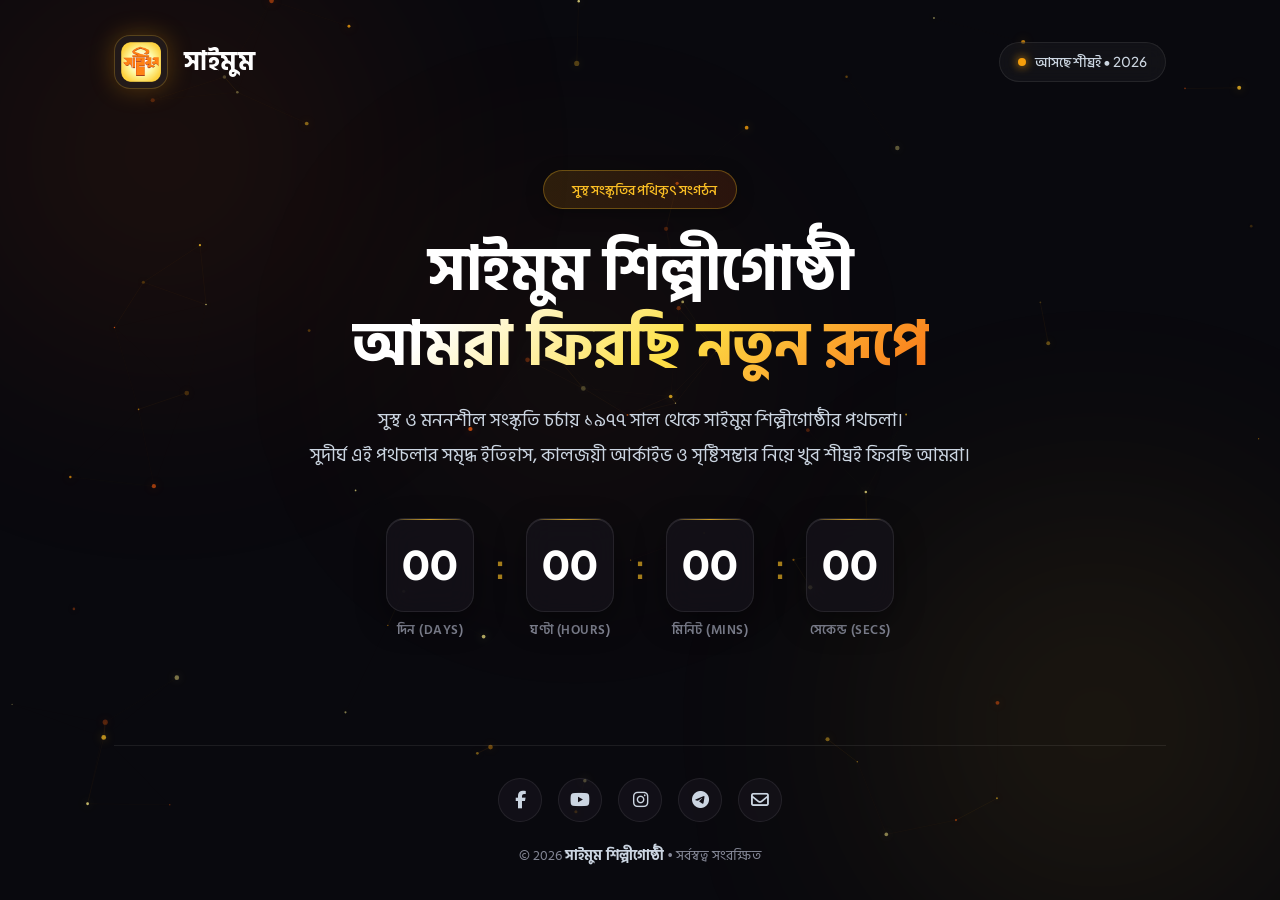
<file: index.html>
<!DOCTYPE html>
<html lang="bn">

<head>
    <meta charset="UTF-8">
    <meta name="viewport" content="width=device-width, initial-scale=1.0">
    <!-- Base URL & Auto-redirect to home on sub-paths -->
    <script>
        if (location.protocol !== 'file:') {
            document.write('<base href="/">');
            if (location.pathname !== '/' && location.pathname !== '') {
                window.location.replace('/');
            }
        }
    </script>
    <title>Saimum - সাইমুম | Coming Soon</title>
    <meta name="description"
        content="সুস্থ ও মননশীল সংস্কৃতি চর্চায় ১৯৭৭ সাল থেকে সাইমুম শিল্পীগোষ্ঠীর পথচলা। সমৃদ্ধ আর্কাইভ ও সৃষ্টিসম্ভার নিয়ে খুব শীঘ্রই ফিরছি আমরা।">
    <meta name="keywords" content="Saimum, সাইমুম, সাইমুম শিল্পীগোষ্ঠী, ইসলামিক সংস্কৃতি, Coming Soon, saimum.org">
    <meta property="og:title" content="সাইমুম শিল্পীগোষ্ঠী | Coming Soon">
    <meta property="og:description"
        content="সুস্থ ও মননশীল সংস্কৃতি চর্চায় ১৯৭৭ সাল থেকে সাইমুম শিল্পীগোষ্ঠীর পথচলা। সমৃদ্ধ আর্কাইভ নিয়ে শীঘ্রই ফিরছি আমরা।">
    <meta property="og:type" content="website">
    <meta property="og:url" content="https://saimum.org">

    <!-- Favicon -->
    <link rel="icon" type="image/png" href="assets/images/logo.png">

    <!-- Google Fonts -->
    <link rel="preconnect" href="https://fonts.googleapis.com">
    <link rel="preconnect" href="https://fonts.gstatic.com" crossorigin>
    <link
        href="https://fonts.googleapis.com/css2?family=Hind+Siliguri:wght@400;500;600;700&family=Outfit:wght@300;400;600;700;800&family=Plus+Jakarta+Sans:wght@400;500;600;700&display=swap"
        rel="stylesheet">

    <!-- Font Awesome Icons -->
    <link rel="stylesheet" href="https://cdnjs.cloudflare.com/ajax/libs/font-awesome/6.5.1/css/all.min.css">

    <link rel="stylesheet" href="assets/css/style.css">
</head>

<body>
    <!-- Background Animated Gradient & Particle Canvas -->
    <div class="ambient-glow glow-1"></div>
    <div class="ambient-glow glow-2"></div>
    <div class="ambient-glow glow-3"></div>
    <canvas id="particle-canvas"></canvas>

    <div class="wrapper">
        <!-- Navigation / Header -->
        <header class="header">
            <div class="brand">
                <div class="brand-logo-wrapper">
                    <img src="assets/images/logo.png" alt="সাইমুম লোগো" class="brand-logo-img">
                </div>
                <div class="brand-text">
                    <span class="brand-name">সাইমুম</span>
                </div>
            </div>

            <div class="header-status">
                <span class="pulse-dot"></span>
                <span class="status-label">আসছে শীঘ্রই • 2026</span>
            </div>
        </header>

        <!-- Main Content -->
        <main class="main-content">
            <!-- Hero Badge -->
            <div class="announcement-badge">
                <i class="fa-solid fa-sparkles"></i>
                <span>সুস্থ সংস্কৃতির পথিকৃৎ সংগঠন</span>
            </div>

            <!-- Title & Description -->
            <h1 class="hero-title">
                সাইমুম শিল্পীগোষ্ঠী<br>
                <span class="gradient-text">আমরা ফিরছি নতুন রূপে</span>
            </h1>

            <p class="hero-subtitle">
                সুস্থ ও মননশীল সংস্কৃতি চর্চায় ১৯৭৭ সাল থেকে সাইমুম শিল্পীগোষ্ঠীর পথচলা।<br>
                সুদীর্ঘ এই পথচলার সমৃদ্ধ ইতিহাস, কালজয়ী আর্কাইভ ও সৃষ্টিসম্ভার নিয়ে খুব শীঘ্রই ফিরছি আমরা।
            </p>

            <!-- Countdown Timer -->
            <div class="countdown-container" id="countdown">
                <div class="countdown-box">
                    <div class="time-card">
                        <span class="time-number" id="days">00</span>
                    </div>
                    <span class="time-label">দিন (Days)</span>
                </div>

                <div class="countdown-separator">:</div>

                <div class="countdown-box">
                    <div class="time-card">
                        <span class="time-number" id="hours">00</span>
                    </div>
                    <span class="time-label">ঘণ্টা (Hours)</span>
                </div>

                <div class="countdown-separator">:</div>

                <div class="countdown-box">
                    <div class="time-card">
                        <span class="time-number" id="minutes">00</span>
                    </div>
                    <span class="time-label">মিনিট (Mins)</span>
                </div>

                <div class="countdown-separator">:</div>

                <div class="countdown-box">
                    <div class="time-card">
                        <span class="time-number" id="seconds">00</span>
                    </div>
                    <span class="time-label">সেকেন্ড (Secs)</span>
                </div>
            </div>

        </main>

        <!-- Footer -->
        <footer class="footer">
            <div class="social-links">
                <a href="https://www.facebook.com/saimum1978" target="_blank" rel="noopener noreferrer"
                    class="social-btn" aria-label="Facebook">
                    <i class="fa-brands fa-facebook-f"></i>
                </a>
                <a href="https://www.youtube.com/c/saimumshilpigosthiofficial" target="_blank" rel="noopener noreferrer"
                    class="social-btn" aria-label="YouTube">
                    <i class="fa-brands fa-youtube"></i>
                </a>
                <a href="https://www.instagram.com/saimumshilpigosthi" target="_blank" rel="noopener noreferrer"
                    class="social-btn" aria-label="Instagram">
                    <i class="fa-brands fa-instagram"></i>
                </a>
                <a href="https://t.me/saimumshilpigosthi" target="_blank" rel="noopener noreferrer" class="social-btn"
                    aria-label="Telegram">
                    <i class="fa-brands fa-telegram"></i>
                </a>
                <a href="mailto:info@saimum.org" class="social-btn" aria-label="Email">
                    <i class="fa-regular fa-envelope"></i>
                </a>
            </div>

            <p class="copyright">
                &copy; <span id="current-year"></span> <strong>সাইমুম শিল্পীগোষ্ঠী</strong> • সর্বস্বত্ব সংরক্ষিত
            </p>
        </footer>
    </div>

    <script src="assets/js/script.js"></script>
</body>

</html>
</file>
<file: assets/css/style.css>
/* ==========================================================================
   Saimum.org - Official Brand Theme & Design System
   Based on Saimum's Golden-Yellow & Amber-Orange Calligraphic Identity
   ========================================================================== */

:root {
    --bg-dark: #09090e;
    --bg-card: rgba(22, 19, 28, 0.7);
    --bg-card-hover: rgba(35, 29, 45, 0.88);
    --border-glass: rgba(255, 255, 255, 0.08);
    --border-glass-glow: rgba(251, 191, 36, 0.35);

    /* Brand Colors derived from logo.png */
    --primary: #f59e0b;          /* Vibrant Golden Amber */
    --primary-light: #fbbf24;    /* Sunlit Yellow */
    --primary-glow: rgba(245, 158, 11, 0.45);
    --primary-orange: #ea580c;   /* Deep Warm Orange */
    --accent-orange: #f97316;    /* Bright Brand Orange */
    --accent-gold: #fde047;      /* Bright Golden Glow */

    /* Text Colors */
    --text-primary: #fdfdfd;
    --text-secondary: #cbd5e1;
    --text-muted: #848796;

    /* Fonts */
    --font-heading: 'Outfit', 'Hind Siliguri', sans-serif;
    --font-body: 'Plus Jakarta Sans', 'Hind Siliguri', sans-serif;
    --font-bengali: 'Hind Siliguri', sans-serif;

    /* Transitions */
    --transition-smooth: all 0.3s cubic-bezier(0.4, 0, 0.2, 1);
    --transition-bounce: all 0.5s cubic-bezier(0.34, 1.56, 0.64, 1);
}

/* Reset & Base Setup */
*, *::before, *::after {
    margin: 0;
    padding: 0;
    box-sizing: border-box;
}

html {
    scroll-behavior: smooth;
    background-color: var(--bg-dark);
}

body {
    font-family: var(--font-body);
    background-color: var(--bg-dark);
    color: var(--text-primary);
    min-height: 100vh;
    overflow-x: hidden;
    position: relative;
    line-height: 1.6;
    -webkit-font-smoothing: antialiased;
}

/* Ambient Background Lights & Canvas */
.ambient-glow {
    position: fixed;
    border-radius: 50%;
    filter: blur(130px);
    z-index: 0;
    pointer-events: none;
    opacity: 0.4;
    animation: floatGlow 14s ease-in-out infinite alternate;
}

.glow-1 {
    width: 580px;
    height: 580px;
    background: radial-gradient(circle, rgba(234, 88, 12, 0.4), transparent 70%);
    top: -15%;
    left: -10%;
}

.glow-2 {
    width: 620px;
    height: 620px;
    background: radial-gradient(circle, rgba(251, 191, 36, 0.35), transparent 70%);
    bottom: -15%;
    right: -10%;
    animation-delay: -5s;
}

.glow-3 {
    width: 460px;
    height: 460px;
    background: radial-gradient(circle, rgba(249, 115, 22, 0.25), transparent 70%);
    top: 40%;
    left: 45%;
    transform: translate(-50%, -50%);
    animation-delay: -9s;
}

@keyframes floatGlow {
    0% {
        transform: translate(0, 0) scale(1);
    }
    100% {
        transform: translate(40px, 30px) scale(1.15);
    }
}

#particle-canvas {
    position: fixed;
    top: 0;
    left: 0;
    width: 100%;
    height: 100%;
    z-index: 1;
    pointer-events: none;
}

/* Layout Wrapper */
.wrapper {
    position: relative;
    z-index: 2;
    max-width: 1100px;
    margin: 0 auto;
    padding: 2.2rem 1.5rem 2rem;
    display: flex;
    flex-direction: column;
    min-height: 100vh;
}

/* Header */
.header {
    display: flex;
    justify-content: space-between;
    align-items: center;
    padding-bottom: 2rem;
}

.brand {
    display: flex;
    align-items: center;
    gap: 1rem;
    cursor: default;
}

.brand-logo-wrapper {
    width: 54px;
    height: 54px;
    border-radius: 16px;
    background: rgba(255, 255, 255, 0.05);
    border: 1px solid rgba(251, 191, 36, 0.25);
    display: flex;
    align-items: center;
    justify-content: center;
    padding: 3px;
    box-shadow: 0 0 25px rgba(245, 158, 11, 0.28);
    transition: var(--transition-bounce);
    overflow: hidden;
}

.brand:hover .brand-logo-wrapper {
    transform: rotate(5deg) scale(1.08);
    box-shadow: 0 0 35px rgba(245, 158, 11, 0.5);
    border-color: var(--primary-light);
}

.brand-logo-img {
    width: 100%;
    height: 100%;
    object-fit: contain;
    border-radius: 12px;
}

.brand-text {
    display: flex;
    flex-direction: column;
}

.brand-name {
    font-family: var(--font-bengali);
    font-weight: 700;
    font-size: 1.65rem;
    letter-spacing: 0.5px;
    color: var(--text-primary);
    line-height: 1.1;
}

.brand-tag {
    font-family: var(--font-bengali);
    font-size: 0.85rem;
    color: var(--primary-light);
    font-weight: 600;
    letter-spacing: 1.5px;
}

.header-status {
    display: inline-flex;
    align-items: center;
    gap: 0.6rem;
    padding: 0.5rem 1.1rem;
    background: rgba(255, 255, 255, 0.04);
    border: 1px solid var(--border-glass);
    border-radius: 50px;
    backdrop-filter: blur(10px);
    font-size: 0.85rem;
    font-weight: 500;
    color: var(--text-secondary);
}

.pulse-dot {
    width: 8px;
    height: 8px;
    background: var(--primary);
    border-radius: 50%;
    box-shadow: 0 0 10px var(--primary);
    animation: pulse 2s infinite;
}

@keyframes pulse {
    0% { transform: scale(0.95); box-shadow: 0 0 0 0 rgba(245, 158, 11, 0.7); }
    70% { transform: scale(1.1); box-shadow: 0 0 0 8px rgba(245, 158, 11, 0); }
    100% { transform: scale(0.95); box-shadow: 0 0 0 0 rgba(245, 158, 11, 0); }
}

/* Main Content */
.main-content {
    flex: 1;
    display: flex;
    flex-direction: column;
    align-items: center;
    text-align: center;
    justify-content: center;
    padding: 1.5rem 0 3.5rem;
}

/* Announcement Badge */
.announcement-badge {
    display: inline-flex;
    align-items: center;
    gap: 0.55rem;
    background: linear-gradient(90deg, rgba(245, 158, 11, 0.14), rgba(234, 88, 12, 0.14));
    border: 1px solid rgba(251, 191, 36, 0.3);
    padding: 0.45rem 1.2rem;
    border-radius: 50px;
    font-size: 0.85rem;
    color: var(--primary-light);
    font-weight: 500;
    margin-bottom: 1.5rem;
    box-shadow: 0 4px 18px rgba(0, 0, 0, 0.3);
}

.announcement-badge i {
    color: var(--accent-gold);
    animation: spinSlow 6s linear infinite;
}

@keyframes spinSlow {
    100% { transform: rotate(360deg); }
}

/* Hero Title & Subtitle */
.hero-title {
    font-family: var(--font-bengali), var(--font-heading);
    font-size: clamp(2rem, 5.5vw, 3.8rem);
    font-weight: 700;
    line-height: 1.25;
    margin-bottom: 1.25rem;
    color: #ffffff;
    max-width: 850px;
}

.gradient-text {
    background: linear-gradient(135deg, #ffffff 15%, var(--accent-gold) 55%, var(--accent-orange) 100%);
    -webkit-background-clip: text;
    -webkit-text-fill-color: transparent;
    display: inline-block;
}

.hero-subtitle {
    font-family: var(--font-bengali), var(--font-body);
    font-size: clamp(1rem, 2vw, 1.2rem);
    color: var(--text-secondary);
    max-width: 680px;
    margin-bottom: 2.75rem;
    font-weight: 400;
    line-height: 1.8;
}

/* Countdown Timer */
.countdown-container {
    display: flex;
    align-items: center;
    justify-content: center;
    gap: 1.25rem;
    margin-bottom: 1.5rem;
    flex-wrap: wrap;
}

.countdown-box {
    display: flex;
    flex-direction: column;
    align-items: center;
    gap: 0.5rem;
}

.time-card {
    min-width: 88px;
    height: 94px;
    background: var(--bg-card);
    border: 1px solid var(--border-glass);
    border-radius: 18px;
    display: flex;
    align-items: center;
    justify-content: center;
    backdrop-filter: blur(14px);
    box-shadow: 0 10px 30px rgba(0, 0, 0, 0.4), inset 0 1px 0 rgba(255, 255, 255, 0.1);
    position: relative;
    overflow: hidden;
    transition: var(--transition-bounce);
}

.time-card::before {
    content: '';
    position: absolute;
    top: 0;
    left: 0;
    right: 0;
    height: 1px;
    background: linear-gradient(90deg, transparent, rgba(251, 191, 36, 0.8), transparent);
}

.countdown-box:hover .time-card {
    transform: translateY(-5px);
    border-color: var(--border-glass-glow);
    box-shadow: 0 15px 35px var(--primary-glow);
}

.time-number {
    font-family: var(--font-heading);
    font-size: 2.6rem;
    font-weight: 700;
    color: #ffffff;
    line-height: 1;
}

.time-label {
    font-family: var(--font-bengali), var(--font-body);
    font-size: 0.8rem;
    color: var(--text-muted);
    font-weight: 600;
    text-transform: uppercase;
    letter-spacing: 0.5px;
}

.countdown-separator {
    font-size: 2rem;
    font-weight: 700;
    color: var(--primary-light);
    opacity: 0.65;
    margin-top: -1.5rem;
}

/* Subscription Form */
.subscription-section {
    width: 100%;
    max-width: 580px;
    margin-bottom: 4rem;
}

.subscription-prompt {
    font-size: 0.95rem;
    color: var(--text-secondary);
    margin-bottom: 1.1rem;
    display: flex;
    align-items: center;
    justify-content: center;
    gap: 0.45rem;
    font-family: var(--font-bengali);
}

.subscription-prompt i {
    color: var(--accent-gold);
}

.notify-form {
    position: relative;
    width: 100%;
}

.input-group {
    display: flex;
    align-items: center;
    background: var(--bg-card);
    border: 1px solid var(--border-glass);
    border-radius: 50px;
    padding: 0.4rem 0.5rem 0.4rem 1.4rem;
    backdrop-filter: blur(14px);
    box-shadow: 0 12px 30px rgba(0, 0, 0, 0.35);
    transition: var(--transition-smooth);
}

.input-group:focus-within {
    border-color: var(--primary-light);
    box-shadow: 0 0 25px var(--primary-glow);
    background: var(--bg-card-hover);
}

.input-icon {
    color: var(--text-muted);
    font-size: 1.1rem;
    margin-right: 0.75rem;
}

.input-group input {
    flex: 1;
    background: transparent;
    border: none;
    outline: none;
    color: #ffffff;
    font-size: 0.95rem;
    font-family: var(--font-body);
}

.input-group input::placeholder {
    color: var(--text-muted);
    font-family: var(--font-bengali);
}

.glow-button {
    background: linear-gradient(135deg, var(--primary) 0%, var(--primary-orange) 100%);
    color: #ffffff;
    border: none;
    border-radius: 40px;
    padding: 0.85rem 1.6rem;
    font-size: 0.95rem;
    font-weight: 600;
    font-family: var(--font-bengali);
    cursor: pointer;
    display: flex;
    align-items: center;
    gap: 0.5rem;
    transition: var(--transition-bounce);
    box-shadow: 0 4px 18px rgba(234, 88, 12, 0.4);
    white-space: nowrap;
}

.glow-button:hover {
    transform: translateY(-2px);
    box-shadow: 0 8px 25px var(--primary-glow);
    background: linear-gradient(135deg, var(--primary-light) 0%, var(--accent-orange) 100%);
}

.glow-button:active {
    transform: translateY(0);
}

.glow-button i {
    font-size: 0.85rem;
    transition: transform 0.25s ease;
}

.glow-button:hover i {
    transform: translateX(4px);
}

.form-feedback {
    margin-top: 0.9rem;
    font-size: 0.9rem;
    font-family: var(--font-bengali);
    min-height: 24px;
    opacity: 0;
    transform: translateY(-6px);
    transition: var(--transition-smooth);
}

.form-feedback.show {
    opacity: 1;
    transform: translateY(0);
}

.form-feedback.success {
    color: var(--primary-light);
}

.form-feedback.error {
    color: #f87171;
}

/* Feature Preview Cards */
.features-grid {
    display: grid;
    grid-template-columns: repeat(3, 1fr);
    gap: 1.5rem;
    width: 100%;
}

.feature-card {
    background: var(--bg-card);
    border: 1px solid var(--border-glass);
    border-radius: 20px;
    padding: 2rem 1.6rem;
    text-align: left;
    backdrop-filter: blur(10px);
    transition: var(--transition-smooth);
    position: relative;
    overflow: hidden;
}

.feature-card::before {
    content: '';
    position: absolute;
    top: 0;
    left: 0;
    width: 100%;
    height: 100%;
    background: radial-gradient(circle at top right, rgba(245, 158, 11, 0.12), transparent 60%);
    opacity: 0;
    transition: var(--transition-smooth);
}

.feature-card:hover {
    transform: translateY(-6px);
    border-color: var(--border-glass-glow);
    background: var(--bg-card-hover);
    box-shadow: 0 15px 35px rgba(0, 0, 0, 0.45);
}

.feature-card:hover::before {
    opacity: 1;
}

.feature-icon {
    width: 48px;
    height: 48px;
    border-radius: 12px;
    background: rgba(245, 158, 11, 0.12);
    border: 1px solid rgba(251, 191, 36, 0.25);
    display: flex;
    align-items: center;
    justify-content: center;
    color: var(--primary-light);
    font-size: 1.35rem;
    margin-bottom: 1.25rem;
    transition: var(--transition-bounce);
}

.feature-card:hover .feature-icon {
    background: linear-gradient(135deg, var(--primary), var(--primary-orange));
    color: #ffffff;
    transform: scale(1.1) rotate(-5deg);
    box-shadow: 0 6px 20px var(--primary-glow);
}

.feature-card h3 {
    font-family: var(--font-bengali);
    font-size: 1.25rem;
    color: #ffffff;
    margin-bottom: 0.6rem;
    font-weight: 600;
}

.feature-card p {
    font-family: var(--font-bengali);
    font-size: 0.92rem;
    color: var(--text-secondary);
    line-height: 1.65;
}

/* Footer */
.footer {
    display: flex;
    flex-direction: column;
    align-items: center;
    gap: 1.5rem;
    padding-top: 2rem;
    border-top: 1px solid var(--border-glass);
}

.social-links {
    display: flex;
    gap: 1rem;
}

.social-btn {
    width: 44px;
    height: 44px;
    border-radius: 50%;
    background: var(--bg-card);
    border: 1px solid var(--border-glass);
    color: var(--text-secondary);
    display: flex;
    align-items: center;
    justify-content: center;
    font-size: 1.1rem;
    text-decoration: none;
    transition: var(--transition-bounce);
}

.social-btn:hover {
    color: #ffffff;
    background: linear-gradient(135deg, var(--primary), var(--primary-orange));
    border-color: var(--primary-light);
    transform: translateY(-4px) scale(1.1);
    box-shadow: 0 8px 22px var(--primary-glow);
}

.copyright {
    font-family: var(--font-bengali), var(--font-body);
    font-size: 0.85rem;
    color: var(--text-muted);
}

.copyright strong {
    color: var(--text-secondary);
}

/* Responsive Breakpoints */
@media (max-width: 868px) {
    .features-grid {
        grid-template-columns: 1fr;
        max-width: 520px;
    }

    .time-card {
        min-width: 72px;
        height: 80px;
        border-radius: 14px;
    }

    .time-number {
        font-size: 2.1rem;
    }

    .countdown-separator {
        font-size: 1.5rem;
    }
}

@media (max-width: 640px) {
    .wrapper {
        padding: 1.5rem 1rem;
    }

    .header {
        flex-direction: column;
        gap: 1rem;
        align-items: center;
    }

    .countdown-container {
        gap: 0.5rem;
    }

    .time-card {
        min-width: 65px;
        height: 72px;
    }

    .time-number {
        font-size: 1.8rem;
    }

    .time-label {
        font-size: 0.72rem;
    }

    .countdown-separator {
        display: none;
    }

    .input-group {
        flex-direction: column;
        border-radius: 20px;
        padding: 0.8rem;
        gap: 0.75rem;
    }

    .input-group input {
        width: 100%;
        text-align: center;
        padding: 0.4rem 0;
    }

    .input-icon {
        display: none;
    }

    .glow-button {
        width: 100%;
        justify-content: center;
        border-radius: 14px;
    }
}
</file>
